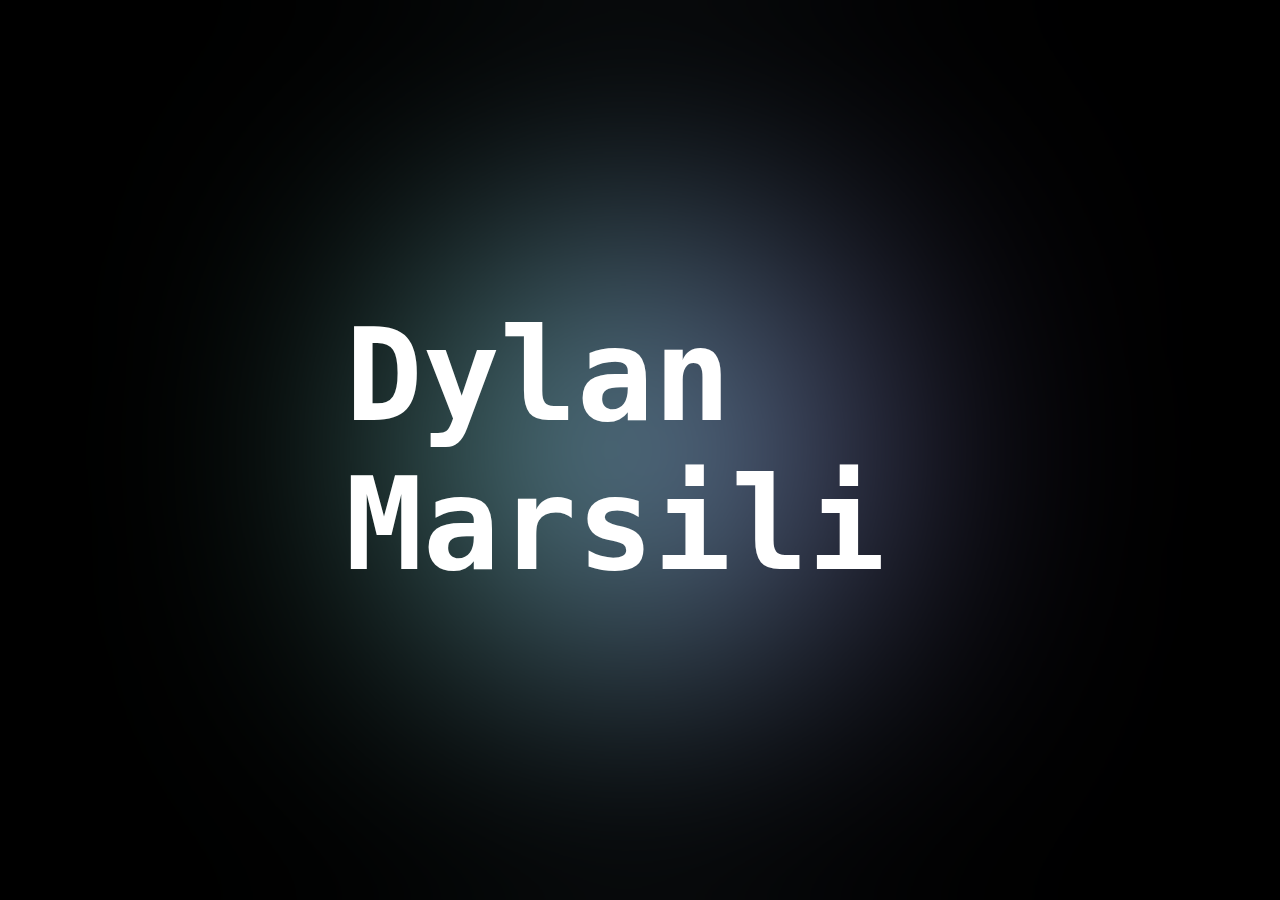
<file: blur-effect/index.html>
<!DOCTYPE html>
<html lang="en">
<head>
    <meta charset="UTF-8">
    <meta http-equiv="X-UA-Compatible" content="IE=edge">
    <meta name="viewport" content="width=device-width, initial-scale=1.0">
    <link rel="stylesheet" href="style.css">
    <title>Blur Effect</title>
</head>
<body>
    <div id="blob"></div>
    <div id="blur"></div>
    <h1 data-value="Dylan.Marsili">Dylan Marsili</h1>
    
    <script src="script.js"></script>
</body>
</html>
</file>
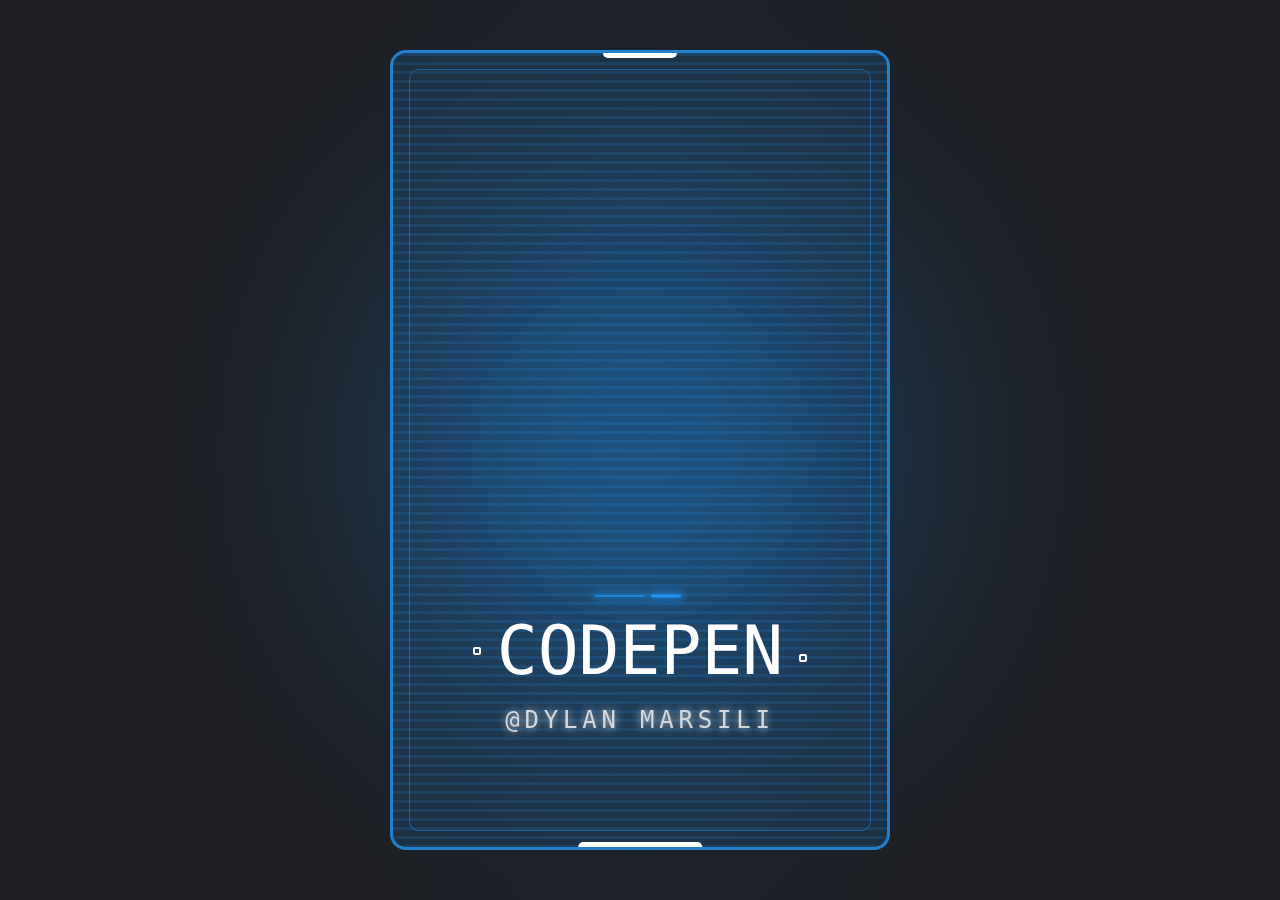
<file: card-effect/index.html>
<!DOCTYPE html>
<html lang="en">
<head>
    <meta charset="UTF-8">
    <meta http-equiv="X-UA-Compatible" content="IE=edge">
    <meta name="viewport" content="width=device-width, initial-scale=1.0">
    <link rel="stylesheet" href="style.css">
    <title>Card Effect</title>
</head>
<body>
    <div class="screen">  
        <div class="screen-image"></div>  
        <div class="screen-overlay"></div>  
        <div class="screen-content">
          <i class="screen-icon fa-brands fa-codepen"></i>
          <div class="screen-user">
            <span class="name" data-value="CODEPEN">CODEPEN</span>
            <a class="link" href="https://dylan-marsili.github.io/portfolio-en/" target="_blank">@Dylan Marsili</a>
          </div>
        </div>
      </div>
      
      <div id="blob"></div>
      <div id="blur"></div>
    <script src="script.js"></script>
</body>
</html>
</file>
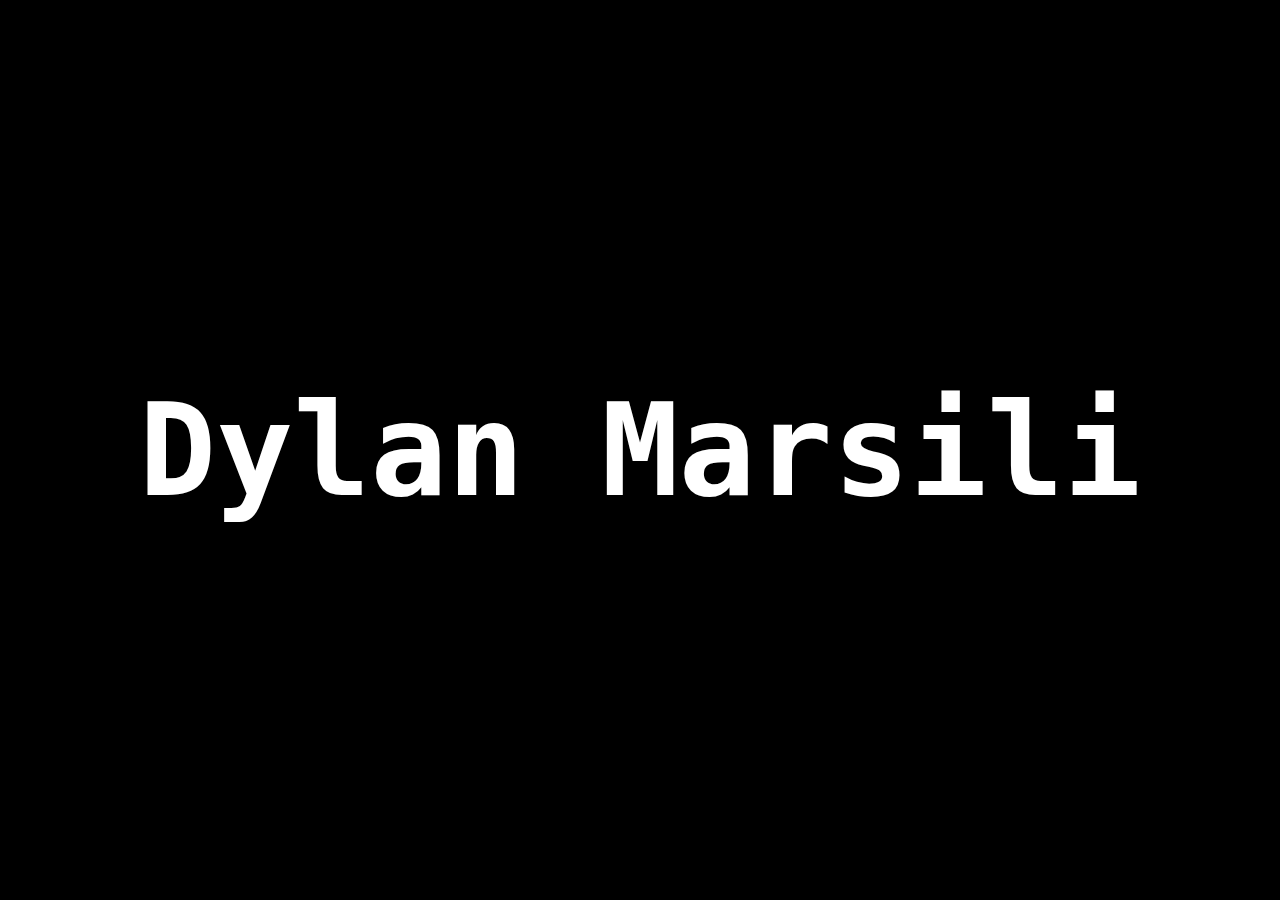
<file: hacked-text-effect/index.html>
<!DOCTYPE html>
<html lang="en">
<head>
    <meta charset="UTF-8">
    <meta http-equiv="X-UA-Compatible" content="IE=edge">
    <meta name="viewport" content="width=device-width, initial-scale=1.0">
    <link rel="stylesheet" href="style.css">
    <title>Hacked Text Effect</title>
</head>
<body>
    <h1 data-value="Dylan Marsili">Dylan Marsili</h1>
    <script src="script.js"></script>
</body>
</html>
</file>
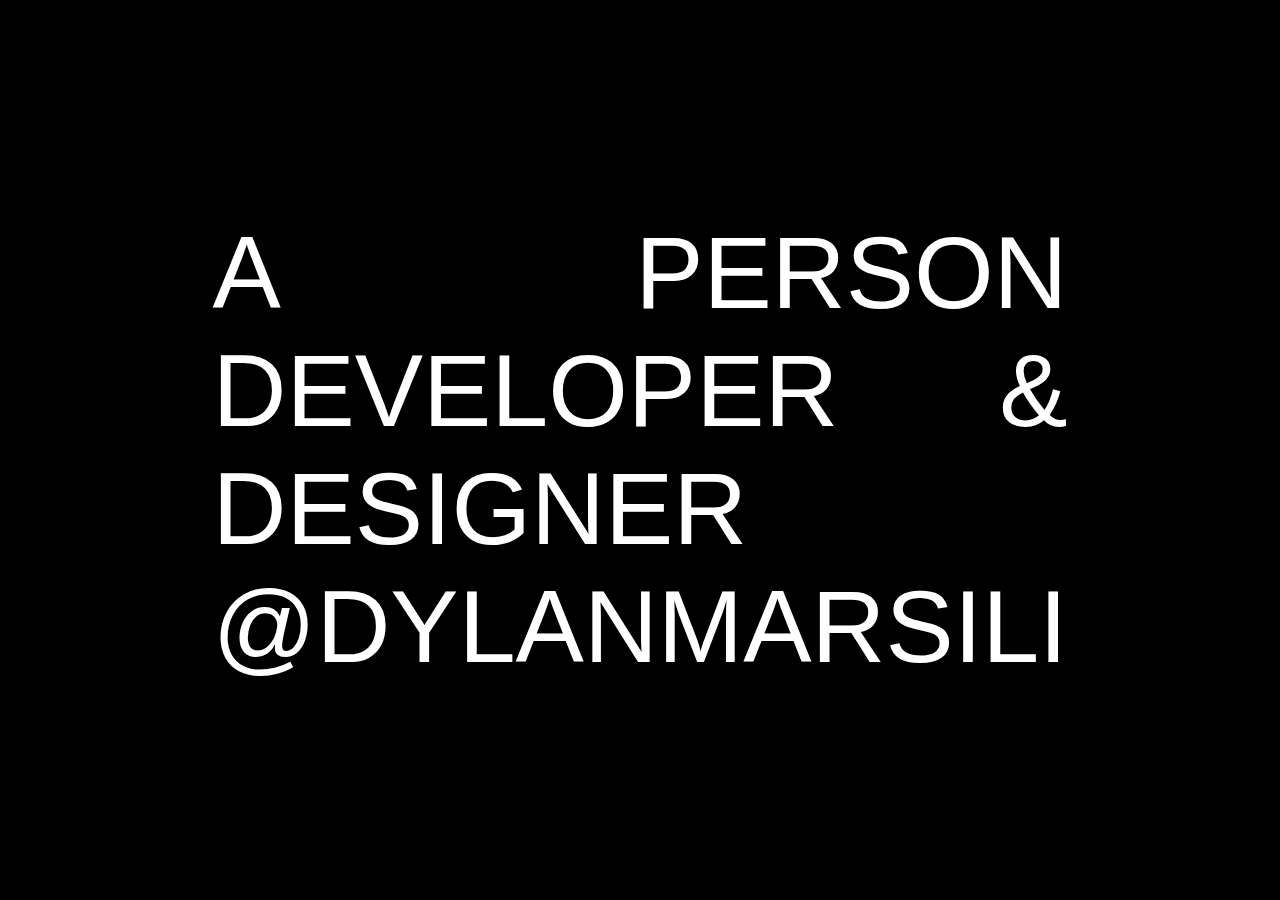
<file: hover-effect/index.html>
<!DOCTYPE html>
<html lang="en">
<head>
    <meta charset="UTF-8">
    <meta http-equiv="X-UA-Compatible" content="IE=edge">
    <meta name="viewport" content="width=device-width, initial-scale=1.0">
    <link rel="stylesheet" href="style.css">
    <title>Hover Effect</title>
</head>
<body>
    <div id="text"><div id="text">
        <div class="line">
          <p class="word">A</p>
          <p class="word">Person</p>
        </div>
      
        <div class="line">
          <p class="word">Developer</p>
          <p class="word">&</p>
        </div>
      
        <div class="line">
          <p class="word">Designer</p>
        </div>
        
        <div class="line">
          <a 
             id="channel-link" 
             href="https://dylan-marsili.github.io/portfolio-en/" 
             target="_blank" 
             class="word fancy"
          >
            @Dylan Marsili
          </a>
        </div>
      </div>
    <script src="script.js"></script>
</body>
</html>
</file>
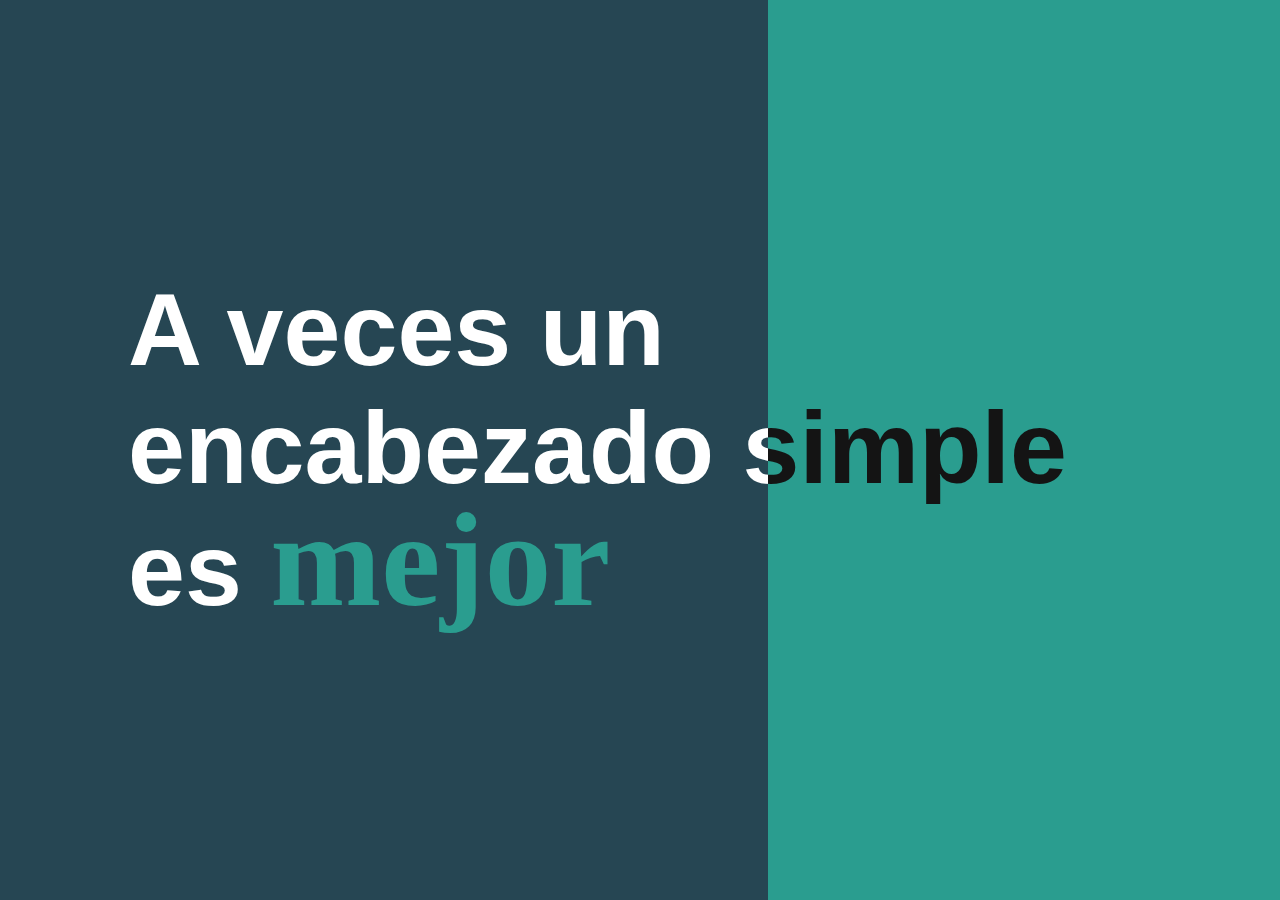
<file: left-right-side/index.html>
<!DOCTYPE html>
<html lang="en">
<head>
    <meta charset="UTF-8">
    <meta http-equiv="X-UA-Compatible" content="IE=edge">
    <meta name="viewport" content="width=device-width, initial-scale=1.0">
    <link rel="stylesheet" href="style.css">
    <title>Lado izquierdo y derecho</title>
</head>
<body>
    <div id="left-side" class="side">
        <h2 class="title">
          A veces un encabezado simple es
          <span class="fancy">mejor</span>      
        </h2>
      </div>
      <div id="right-side" class="side">
        <h2 class="title">
          A veces un encabezado simple es
          <span class="fancy">mejor</span>     
        </h2>
      </div>
      
<script src="script.js"></script>
</body>
</html>
</file>
<file: blur-effect/style.css>
body {
    background-color: black;
    height: 100vh;
    margin: 0rem;
    overflow: hidden; 
  }
  
  @keyframes rotate {
    from {
      rotate: 0deg;
    }
    
    50% {
      scale: 1 1.5;
    }
    
    to {
      rotate: 360deg;
    }
  }
  
  #blob {
    background-color: white;
    height: 34vmax;
    aspect-ratio: 1;
    position: absolute;
    left: 50%;
    top: 50%;
    translate: -50% -50%;
    border-radius: 50%;
    background: linear-gradient(to right, aquamarine, mediumpurple);
    animation: rotate 20s infinite;
    opacity: 0.8;
  }
  
  #blur {
    height: 100%;
    width: 100%;
    position: absolute;
    z-index: 2;
    backdrop-filter: blur(12vmax);
  }
  
  h1 {
    font-family: 'Space Mono', monospace;
    font-size: clamp(3rem, 10vw, 10rem);
    color: white;
    padding: 0rem clamp(1rem, 2vw, 3rem);
    border-radius: clamp(0.4rem, 0.75vw, 1rem);
    margin: 0rem;
    position: absolute;
    left: 50%;
    top: 50%;
    translate: -50% -50%;
    z-index: 3;
  }
</file>
<file: card-effect/style.css>
:root {
    --background-rgb: 29 30 34;
    
    --blue-rgb: 33 150 243;
    --primary-rgb: var(--blue-rgb);
    
    --blob-color-1: rgb(var(--blue-rgb));
    --blob-color-2: dodgerblue;
  }
  
  * {
    box-sizing: border-box;
  }
  
  body {
    height: 100vh;
    display: grid;
    place-items: center;
    background-color: rgb(var(--background-rgb));
    margin: 0rem;
    overflow: hidden;
  }
  
  .screen {
    width: 500px;
    display: flex;
    border: 3px solid rgb(var(--primary-rgb) / 80%);
    aspect-ratio: 10 / 16;
    border-radius: 1rem;
    background-color: rgb(var(--primary-rgb) / 15%);
    overflow: hidden;
    position: relative;
    z-index: 10;
  }
  
  .screen:after,
  .screen:before {
    content: "";
    height: 5px;
    position: absolute;
    z-index: 4;
    left: 50%;
    translate: -50% 0%;
    background-color: white;
  }
  
  .screen:before {
    width: 15%;
    top: 0rem;
    border-bottom-left-radius: 1rem;
    border-bottom-right-radius: 1rem;
  }
  
  .screen:after {
    width: 25%;
    bottom: 0rem;
    border-top-left-radius: 1rem;
    border-top-right-radius: 1rem;
  }
  
  @keyframes pan-overlay {
    from {
      background-position: 0% 0%;
    }
    
    to {
      background-position: 0% -100%;
    }
  }
  
  .screen-overlay {    
    background: linear-gradient(
      rgb(var(--primary-rgb) / 0.15),
      rgb(var(--primary-rgb) / 0.15) 3px,
      transparent 3px,
      transparent 9px
    );
    background-size: 100% 9px;
    height: 100%;
    width: 100%;
    animation: pan-overlay 22s infinite linear;
    position: absolute;
    z-index: 2;
    left: 0px;
    top: 0px;
  }
  
  @keyframes pan-image {  
    0% {
      background-position: 36% 42%;
      background-size: 200%;
    }
    
    20% {
      background-position: 30% 35%;
      background-size: 200%;
    }
    
    20.0001% { /* -- View 2 -- */
      background-position: 60% 85%;
      background-size: 500%;
    }
    
    40% {
      background-position: 49% 81%;
      background-size: 500%;
    }
    
    40.0001% { /* -- View 3 -- */
      background-position: 80% 42%;
      background-size: 300%;
    }
    
    60% {
      background-position: 84% 33%;
      background-size: 300%;
    }
    
    60.0001% { /* -- View 4 -- */
      background-position: 0% 0%;
      background-size: 300%;
    }
    
    80% {
      background-position: 15% 4%;
      background-size: 300%;
    }
    
    80.0001% { /* -- View 5 -- */
      background-position: 80% 10%;
      background-size: 300%;
    }
    
    100% {
      background-position: 72% 14%;
      background-size: 300%;
    }
  }
  
  .screen > .screen-image {
    background-image: url("https://images.unsplash.com/photo-1515266591878-f93e32bc5937?ixlib=rb-4.0.3&ixid=MnwxMjA3fDB8MHxwaG90by1wYWdlfHx8fGVufDB8fHx8&auto=format&fit=crop&w=2574&q=80");
    height: 100%;
    width: 100%;
    position: absolute;
    z-index: 1;
    left: 0px;
    top: 0px;
    background-size: 300%;
    background-position: 0% 0%;
    filter: sepia(100%) hue-rotate(160deg);
    opacity: 0.6;
    animation: pan-image 15s linear infinite;
  }
  
  .screen > .screen-content {
    display: flex;
    flex-direction: column;
    align-items: center;
    justify-content: flex-end;
    flex-grow: 1;
    gap: 4rem;
    position: relative;
    z-index: 3;
    margin: 1rem;
    padding-bottom: 6rem;
    border: 1px solid rgb(var(--primary-rgb) / 50%);
    border-radius: 0.6rem;
  }
  
  .screen > .screen-content > .screen-icon {
    color: white;
    font-size: 4rem;
    text-shadow: 0px 0px 0.5rem white;
  }
  
  .screen > .screen-content > .screen-user{
    display: flex;
    flex-direction: column;
    align-items: center;
    gap: 1rem;
    position: relative;
  }
  
  .screen > .screen-content > .screen-user:before,
  .screen > .screen-content > .screen-user:after {
    content: "";
    position: absolute;
    top: 0px;
    background-color: rgb(var(--primary-rgb));
    border-radius: 1rem;
    box-shadow: 0px 0px 8px 3px rgb(var(--primary-rgb) / 60%);
  }
  
  .screen > .screen-content > .screen-user:before {
    height: 2px;
    width: 50px;
    translate: -20px -1rem;
    opacity: 0.75;
  }
  
  .screen > .screen-content > .screen-user:after {
    height: 3px;
    width: 30px;
    translate: 26px calc(-1rem - 0.5px);
  }
  
  .screen > .screen-content > .screen-user > :is(.name, .link) {
    font-family: "Source Code Pro", monospace;
    color: white; 
    text-align: center;
    text-transform: uppercase; 
  }
  
  .screen > .screen-content > .screen-user > .name {
    position: relative;
    font-size: 4.25rem;
    font-weight: 400;
  }
  
  .screen > .screen-content > .screen-user > .name:before,
  .screen > .screen-content > .screen-user > .name:after {
    content: "";
    height: 4px;
    width: 4px;
    position: absolute;
    border: 2px solid white;
    border-radius: 2px;
  }
  
  .screen > .screen-content > .screen-user > .name:before {
    top: 55%;
    right: -1.5rem;
  }
  
  .screen > .screen-content > .screen-user > .name:after {
    top: 45%;
    left: -1.5rem;  
  }
  
  .screen > .screen-content > .screen-user > .link {  
    opacity: 0.8;
    font-size: 1.5rem;
    text-shadow: 0px 0px 0.5rem white;
    font-weight: 400;
    letter-spacing: 0.3rem;
    text-decoration: none;
  }
  
  .screen > .screen-content > .screen-user > .link:is(:hover, :focus) {  
    text-decoration: underline; 
  }
  
  @media(max-width: 700px) {
    .screen {
      scale: 0.6;
      margin-bottom: 0rem;
    }
  }
  
  /* -- Blob effect -- */
  
  @keyframes rotate {
    from {
      rotate: 0deg;
    }
    
    50% {
      scale: 1 1.5;
    }
    
    to {
      rotate: 360deg;
    }
  }
  
  #blob {
    background-color: white;
    height: 34vmax;
    aspect-ratio: 1;
    position: absolute;
    left: 50%;
    top: 50%;
    translate: -50% -50%;
    border-radius: 50%;
    background: linear-gradient(to right, var(--blob-color-1), var(--blob-color-2));
    animation: rotate 20s infinite;
    opacity: 0.5;
  }
  
  #blur {
    height: 100%;
    width: 100%;
    position: absolute;
    z-index: 2;
    backdrop-filter: blur(12vmax);
  }
</file>
<file: hacked-text-effect/style.css>
body {
    display: grid;
    place-items: center;
    height: 100vh;
    background-color: black;
    margin: 0rem;
    overflow: hidden;
  }
  
  h1 {
    font-family: 'Space Mono', monospace;
    font-size: clamp(3rem, 10vw, 10rem);
    color: white;
    padding: 0rem clamp(1rem, 2vw, 3rem);
    border-radius: clamp(0.4rem, 0.75vw, 1rem);
  }
  
  h1:hover {
    background-color: white;
    color: black;
  }
</file>
<file: hover-effect/style.css>
:root {  
    --green: rgb(42, 252, 152);
    --blue: rgb(41, 121, 255);
  }
  
  @keyframes float {
    from, to {
      transform: translateY(-0%);
    }
    
    50% {    
      transform: translateY(-3%);
    }
  }
  
  @keyframes background-pan {
    from {
      background-position: 1000% center;
    }
    
    to {
      background-position: 0% center;
    }
  }
  
  body {
    height: 100vh;
    background-color: black;
    margin: 0rem;
    overflow: hidden;
    display: grid;
    place-items: center;
  }
  
  .line {
    display: flex;
    justify-content: space-between;
  }
  
  .word {
    color: white;
    font-size: clamp(2rem, 8vw, 10rem);
    font-family: "Rubik", sans-serif;
    margin: 0rem;
    text-transform: uppercase;
    transition: opacity 250ms ease;
  }
  
  a {
    text-decoration: none;
  }
  
  #text:has(.fancy:hover) .word:not(.fancy:hover) {
    opacity: 0.2;
  }
  
  .fancy span {
    display: inline-block;
  }
  
  .fancy > .outer {
    transition: transform 350ms ease;
  }
  
  .fancy:hover > .outer {
    transition-duration: 800ms;
  }
  
  .fancy:hover > .outer > .inner {
    animation: float 5s ease infinite;
  }
  
  .fancy:hover > .outer > .inner > .letter {
    background: linear-gradient(
      to right,
      var(--blue),
      var(--green),
      var(--blue)
    );
    background-size: 1000%;
    -webkit-background-clip: text;
    -webkit-text-fill-color: transparent;
    animation: background-pan 150s linear infinite;
  }
  
  .fancy:hover > .outer:nth-child(1) {
    transform: translate(-80%, 60%) rotate(8deg);
  }
  
  .fancy:hover > .outer:nth-child(2) {
    transform: translate(-40%, 20%) rotate(4deg);
  }
  
  .fancy:hover > .outer:nth-child(3) {
    transform: translate(-10%, 60%) rotate(-6deg);
  }
  
  .fancy:hover > .outer:nth-child(4) {
    transform: translate(0%, 8%) rotate(-8deg);
  }
  
  .fancy:hover > .outer:nth-child(5) {
    transform: translate(0%, -20%) rotate(5deg);
  }
  
  .fancy:hover > .outer:nth-child(6) {
    transform: translate(0%, 20%) rotate(-3deg);
  }
  
  .fancy:hover > .outer:nth-child(7) {
    transform: translate(0%, -40%) rotate(-5deg);
  }
  
  .fancy:hover > .outer:nth-child(8) {
    transform: translate(0%, 15%) rotate(10deg);
  }
  
  .fancy:hover > .outer:nth-child(9) {
    transform: translate(0%, -50%) rotate(8deg);
  }
  
  .fancy:hover > .outer:nth-child(10) {
    transform: translate(0%, 15%) rotate(-6deg);
  }
  
  .fancy:hover > .outer:nth-child(11) {
    transform: translate(50%, -10%) rotate(-3deg);
  }
  
  .fancy:hover > .outer:nth-child(12) {
    transform: translate(120%, -30%) rotate(-10deg);
  }
</file>
<file: left-right-side/style.css>
:root {
    --dark: rgb(20, 20, 20);
    --yellow: rgb(253, 216, 53);
    --blue: rgb(98, 0, 234);
    
    --c1: rgb(38, 70, 83);
    --c2: rgb(42, 157, 143);
    
    --left-color: var(--c1);
    --right-color: var(--c2);
  }
  
  body {  
    background-color: var(--dark);
    margin: 0px;
  }
  
  .side {
    display: grid;
    height: 100vh;
    overflow: hidden;
    place-items: center;
    position: absolute;
    width: 100%;
  }
  
  .side .title {
    font-family: "Rubik", sans-serif;
    font-size: 8vw;
    margin: 0px 10vw;
    width: 80vw;
  }
  
  .side .fancy {
    font-family: "Lobster", cursive;
    font-size: 1.3em;
    line-height: 0.8em;
  }
  
  #left-side {
    background-color: var(--left-color);
    width: 60%;
    z-index: 2;
  }
  
  #left-side .title {  
    color: white;  
  }
  
  #left-side .fancy {
    color: var(--right-color);
  }
  
  #right-side {
    background-color: var(--right-color);
  }
  
  #right-side .title {
    color: var(--dark);
  }
  
  #right-side .fancy {
    color: white;
  }
</file>
